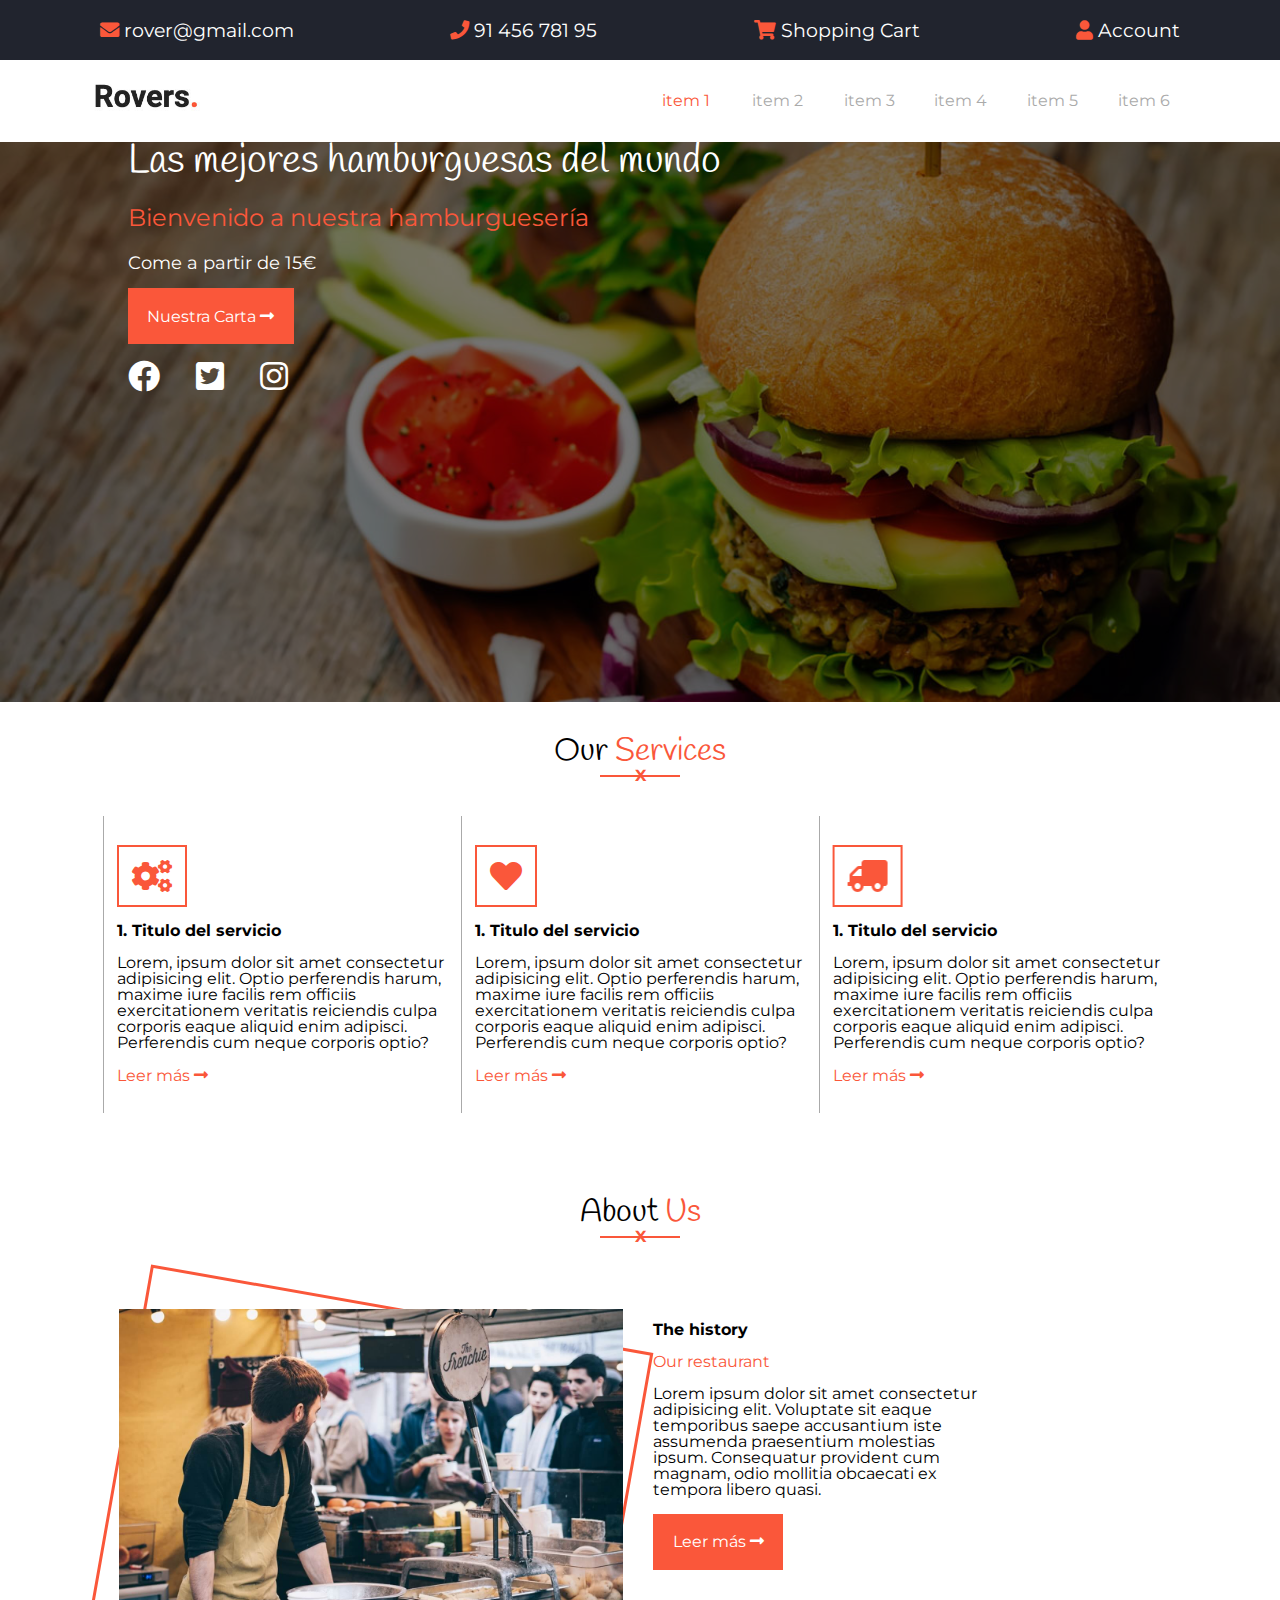
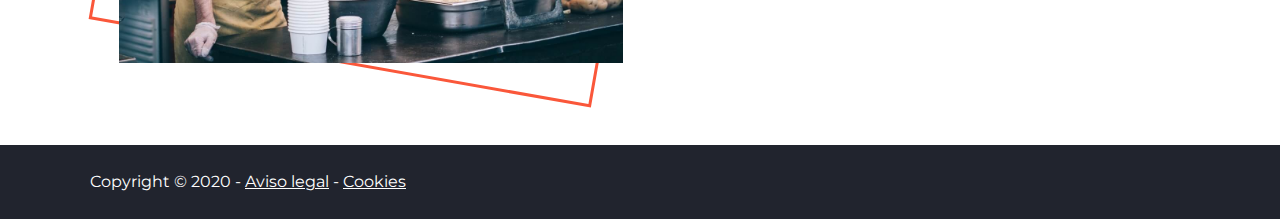
<file: index.html>
<!DOCTYPE html>
<html lang="en">
<head>
    <meta charset="UTF-8">
    <meta name="viewport" content="width=device-width, initial-scale=1.0">
    <meta http-equiv="X-UA-Compatible" content="ie-edge">
    <title>Hamburgueseria</title>
    <link rel="stylesheet" href="css/index.css">
    <link rel="stylesheet" href="https://cdnjs.cloudflare.com/ajax/libs/font-awesome/5.11.2/css/all.min.css">
</head>
<body>
    <div class="wrapper">
        <header>
            <div class="nav_top">
                <div class="container row">
                    <div>
                        <a href="#">
                            <i class="fas fa-envelope"></i>
                            <span>rover@gmail.com</span>
                        </a>
                    </div>
                    <div>
                        <a href="#">
                            <i class="fas fa-phone"></i>
                            <span>91 456 781 95</span>
                        </a>
                    </div>
                    <div>
                        <a href="#">
                            <i class="fas fa-shopping-cart"></i>
                            <span>Shopping Cart</span>
                        </a>
                    </div>
                    <div>
                        <a href="#">
                            <i class="fas fa-user"></i>
                            <span>Account</span>
                        </a>
                    </div>
                </div>
            </div>
            <nav>
                <div class="container row">
                    <div class="logo">
                        <a href="index.html">
                            <img src="images/logo.jpg" alt="logo">
                        </a>
                    </div>
                    <div class="hamburguesa">
                        <div></div>
                        <div></div>
                        <div></div>
                    </div>
                    <ul>
                        <li><a class="activo" href="#">item 1</a></li>
                        <li><a href="#">item 2</a></li>
                        <li><a href="#">item 3</a></li>
                        <li><a href="#">item 4</a></li>
                        <li><a href="#">item 5</a></li>
                        <li><a href="#">item 6</a></li>
                    </ul>
                </div>
            </nav>
        </header>
        <div class="hero container-fluid"> <!--Esto es una cosa que va entre el header y el main, pero no pertenece a ninguno. Se suele llamar "hero". Investigar!-->
            <div class="container">
                <h1>Las mejores hamburguesas del mundo</h1>
                <h2>Bienvenido a nuestra hamburguesería</h2>
                <p>Come a partir de 15€</p>
                <div>
                    <a href="#" class="boton">
                        Nuestra Carta <i class="fas fa-long-arrow-alt-right"></i>
                    </a>
                </div>
                <ul class="social">
                    <li><a href="#"><i class="fab fa-facebook"></i></a></li>
                    <li><a href="#"><i class="fab fa-twitter-square"></i></a></li>
                    <li><a href="#"><i class="fab fa-instagram"></i></a></li>
                </ul>
            </div>
        </div>
        <main id="ourservices" class="container-fluid">
            <section class="container">
                <h2>Our <span>Services</span></h2>
                <div class="underline">
                    <hr noshade="noshade">
                    <span>X</span>
                </div>
                <div class="row">
                    <article>
                        <div>
                            <i class="fas fa-cogs"></i>
                        </div>
                        <h3>1. Titulo del servicio</h3>
                        <p>Lorem, ipsum dolor sit amet consectetur adipisicing elit. Optio perferendis harum, maxime iure facilis rem officiis exercitationem veritatis reiciendis culpa corporis eaque aliquid enim adipisci. Perferendis cum neque corporis optio?</p>
                        <a href="#" class="enlace">Leer más <i class="fas fa-long-arrow-alt-right"></i></a>
                    </article>
                    <article>
                        <div>
                            <i class="fas fa-heart"></i>
                        </div>
                        <h3>1. Titulo del servicio</h3>
                        <p>Lorem, ipsum dolor sit amet consectetur adipisicing elit. Optio perferendis harum, maxime iure facilis rem officiis exercitationem veritatis reiciendis culpa corporis eaque aliquid enim adipisci. Perferendis cum neque corporis optio?</p>
                        <a href="#" class="enlace">Leer más <i class="fas fa-long-arrow-alt-right"></i></a>
                    </article>
                    <article>
                        <div>
                            <i class="fas fa-truck"></i>
                        </div>
                        <h3>1. Titulo del servicio</h3>
                        <p>Lorem, ipsum dolor sit amet consectetur adipisicing elit. Optio perferendis harum, maxime iure facilis rem officiis exercitationem veritatis reiciendis culpa corporis eaque aliquid enim adipisci. Perferendis cum neque corporis optio?</p>
                        <a href="#" class="enlace">Leer más <i class="fas fa-long-arrow-alt-right"></i></a>
                    </article>
                </div>
            </section>
            <section id="aboutus" class="container-fluid">
                <div class="container">
                    <h2>About <span>Us</span></h2>
                    <div class="underline">
                        <hr noshade="noshade">
                        <span>X</span>
                    </div>
                    <div class="row">
                        <article class="columna">
                            <div class=" marco">
                                <img src="images/about-main.jpg" alt="nuestro chef">
                            </div>
                        </article>
                        <article class="columna">
                            <h3>The history</h3>
                            <h4>Our restaurant</h4>
                            <p>Lorem ipsum dolor sit amet consectetur adipisicing elit. Voluptate sit eaque temporibus saepe accusantium iste assumenda praesentium molestias ipsum. Consequatur provident cum magnam, odio mollitia obcaecati ex tempora libero quasi.</p>
                            <a class="boton" href="#">
                                Leer más <i class="fas fa-long-arrow-alt-right"></i>
                            </a>
                        </article>
                    </div>
                </div>
            </section>
        </main>
        <footer class="container-fluid">
            <div class="container">
                <p>Copyright &copy; 2020 - <a href="#">Aviso legal</a> - <a href="#">Cookies</a></p>
            </div>
        </footer>
    </div>
</body>
</html>

<!--Deberes:
        Entrega: miércoles 22 abril
        Está en el git hub de juanan y hay que bajársela de ahí.
        Usamos la plantilla de esta web. plantilla.html
        Tenemos que codear la web tal y como se ven en las imágenes.
        No tocar las tipografías.
        Solo hace falta hacer una media query
        Hay que subirla a github. Hay que hacerla con comits
-->
</file>
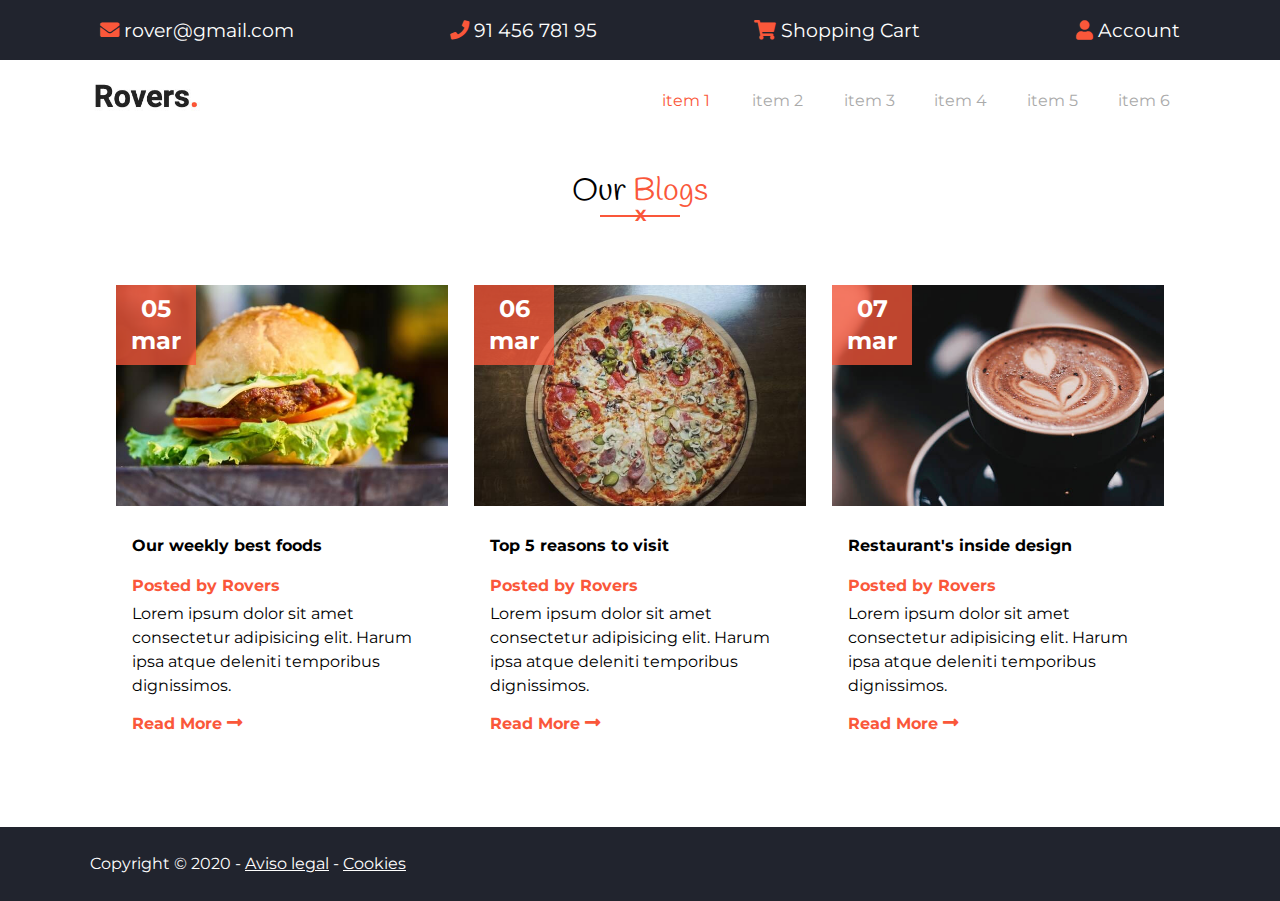
<file: plantilla.html>
<!--Deberes:
        Entrega: miércoles 22 abril
        Está en el git hub de juanan y hay que bajársela de ahí.
        Usamos la plantilla de esta web. plantilla.html
        Tenemos que codear la web tal y como se ven en las imágenes.
        No tocar las tipografías.
        Solo hace falta hacer una media query
        Hay que subirla a github. Hay que hacerla con comits
-->
<!DOCTYPE html>
<html lang="en">
<head>
    <meta charset="UTF-8">
    <meta name="viewport" content="width=device-width, initial-scale=1.0">
    <meta http-equiv="X-UA-Compatible" content="ie-edge">
    <title>Hamburgueseria</title>
    <link rel="stylesheet" href="css/plantilla.css">
    <link rel="stylesheet" href="https://cdnjs.cloudflare.com/ajax/libs/font-awesome/5.11.2/css/all.min.css">
</head>
<body>
    <div class="wrapper">
        <header>
            <div class="nav_top">
                <div class="container row">
                    <div>
                        <a href="#">
                            <i class="fas fa-envelope"></i>
                            <span>rover@gmail.com</span>
                        </a>
                    </div>
                    <div>
                        <a href="#">
                            <i class="fas fa-phone"></i>
                            <span>91 456 781 95</span>
                        </a>
                    </div>
                    <div>
                        <a href="#">
                            <i class="fas fa-shopping-cart"></i>
                            <span>Shopping Cart</span>
                        </a>
                    </div>
                    <div>
                        <a href="#">
                            <i class="fas fa-user"></i>
                            <span>Account</span>
                        </a>
                    </div>
                </div>
            </div>
            <nav>
                <div class="container row">
                    <div class="logo">
                        <a href="index.html">
                            <img src="images/logo.jpg" alt="logo">
                        </a>
                    </div>
                    <div class="hamburguesa">
                        <div></div>
                        <div></div>
                        <div></div>
                    </div>
                    <ul>
                        <li><a class="activo" href="#">item 1</a></li>
                        <li><a href="#">item 2</a></li>
                        <li><a href="#">item 3</a></li>
                        <li><a href="#">item 4</a></li>
                        <li><a href="#">item 5</a></li>
                        <li><a href="#">item 6</a></li>
                    </ul>
                </div>
            </nav>
        </header>
        <main class="container-fluid">
            <section class="container">
                <h2>Our<span> Blogs</span></h2>
                <div class="underline">
                    <hr noshade="noshade">
                    <span>X</span>
                </div>
                <div class="row">
                    <article class="blog-article">                        
                        <div class="blog-date">
                            <p>05 mar</p>
                        </div>                        
                        <img src="images/t1.jpg" alt="steak>">                        
                        <div class="article-text">
                            <h3>Our weekly best foods</h3>
                            <h4>Posted by Rovers</h4>
                            <p>Lorem ipsum dolor sit amet consectetur adipisicing elit. Harum ipsa atque deleniti temporibus dignissimos.</p>
                            <a href="#" class="enlace">Read More <i class="fas fa-long-arrow-alt-right"></i></a>
                        </div>
                    </article>
                    <article class="blog-article">                        
                        <div class="blog-date">
                            <p>06 mar</p>
                        </div>                        
                        <img src="images/t2.jpg" alt="steak>"> 
                        <div class="article-text">                       
                            <h3>Top 5 reasons to visit</h3>
                            <h4>Posted by Rovers</h4>
                            <p>Lorem ipsum dolor sit amet consectetur adipisicing elit. Harum ipsa atque deleniti temporibus dignissimos.</p>
                            <a href="#" class="enlace">Read More <i class="fas fa-long-arrow-alt-right"></i></a>
                        </div>
                    </article>
                    <article class="blog-article">                        
                        <div class="blog-date">
                            <p>07 mar</p>
                        </div>                        
                        <img src="images/t4.jpg" alt="steak>"> 
                        <div class="article-text">                       
                            <h3>Restaurant's inside design</h3>
                            <h4>Posted by Rovers</h4>
                            <p>Lorem ipsum dolor sit amet consectetur adipisicing elit. Harum ipsa atque deleniti temporibus dignissimos.</p>
                            <a href="#" class="enlace">Read More <i class="fas fa-long-arrow-alt-right"></i></a>
                        </div>
                    </article>
                </div>
            </section>
        </main>
        <footer class="container-fluid">
            <div class="container">
                <p>Copyright &copy; 2020 - <a href="#">Aviso legal</a> - <a href="#">Cookies</a></p>
            </div>
        </footer>
    </div>
</body>
</html>
</file>
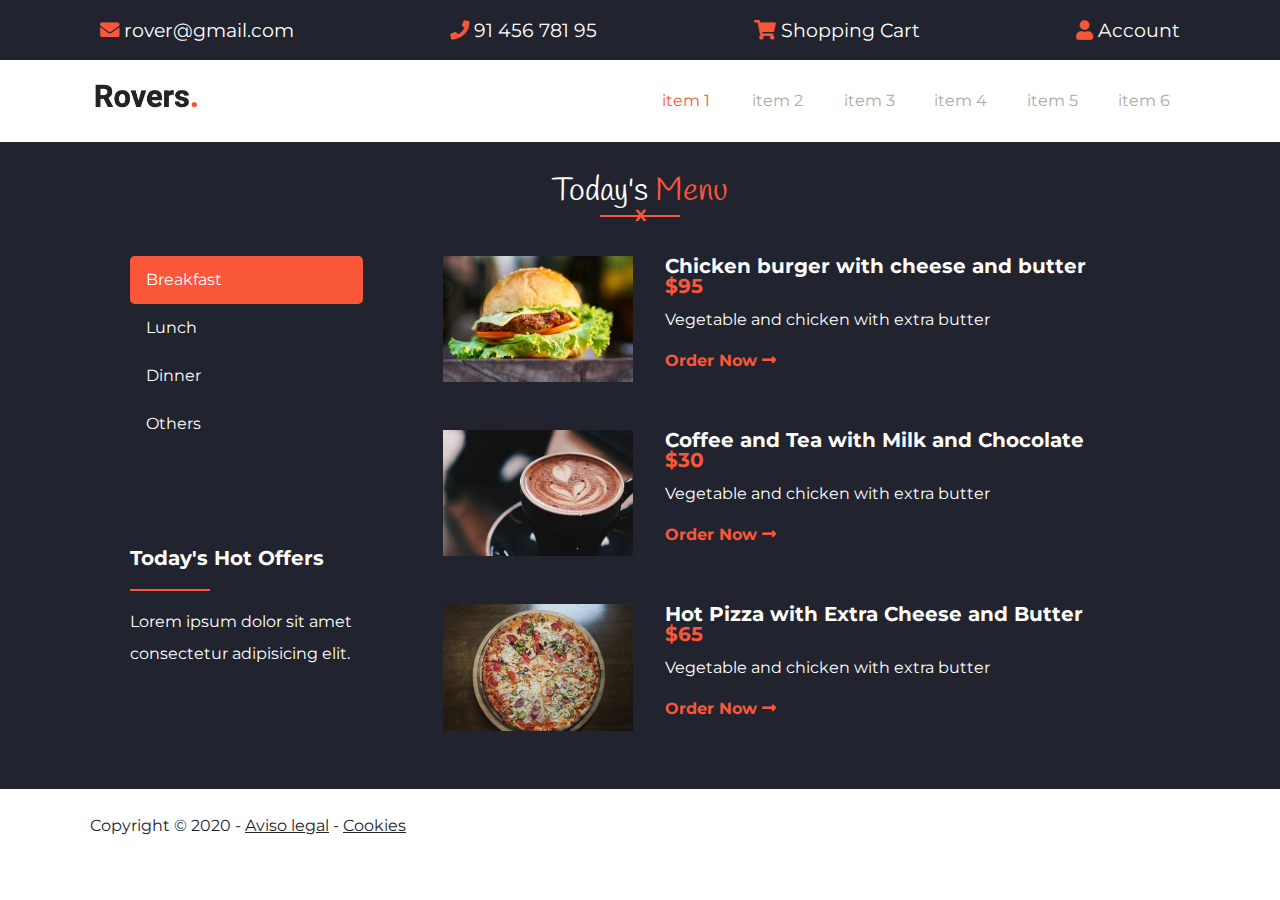
<file: plantilla2.html>
<!DOCTYPE html>
<html lang="en">
<head>
    <meta charset="UTF-8">
    <meta name="viewport" content="width=device-width, initial-scale=1.0">
    <meta http-equiv="X-UA-Compatible" content="ie-edge">
    <title>Hamburgueseria</title>
    <link rel="stylesheet" href="css/plantilla2.css">
    <link rel="stylesheet" href="https://cdnjs.cloudflare.com/ajax/libs/font-awesome/5.11.2/css/all.min.css">
</head>
<body>
    <div class="wrapper">
        <header>
            <div class="nav_top">
                <div class="container row">
                    <div>
                        <a href="#">
                            <i class="fas fa-envelope"></i>
                            <span>rover@gmail.com</span>
                        </a>
                    </div>
                    <div>
                        <a href="#">
                            <i class="fas fa-phone"></i>
                            <span>91 456 781 95</span>
                        </a>
                    </div>
                    <div>
                        <a href="#">
                            <i class="fas fa-shopping-cart"></i>
                            <span>Shopping Cart</span>
                        </a>
                    </div>
                    <div>
                        <a href="#">
                            <i class="fas fa-user"></i>
                            <span>Account</span>
                        </a>
                    </div>
                </div>
            </div>
            <nav>
                <div class="container row">
                    <div class="logo">
                        <a href="index.html">
                            <img src="images/logo.jpg" alt="logo">
                        </a>
                    </div>
                    <div class="hamburguesa">
                        <div></div>
                        <div></div>
                        <div></div>
                    </div>
                    <ul>
                        <li><a class="activo" href="#">item 1</a></li>
                        <li><a href="#">item 2</a></li>
                        <li><a href="#">item 3</a></li>
                        <li><a href="#">item 4</a></li>
                        <li><a href="#">item 5</a></li>
                        <li><a href="#">item 6</a></li>
                    </ul>
                </div>
            </nav>
        </header>
        <main class="container-fluid">
            <section class="container">
                <h2>Today's<span> Menu</span></h2>
                <div class="underline">
                    <hr noshade="noshade">
                    <span>X</span>
                </div>
                <div class="menu">
                    <div class="left-column">
                        <ul>
                            <li><a href="#" class="activo">Breakfast</a></li>
                            <li><a href="#">Lunch</a></li>
                            <li><a href="#">Dinner</a></li>
                            <li><a href="#">Others</a></li>
                        </ul>
                        <article>
                            <h3>Today's Hot Offers</h3>
                            <div class="underline">
                                <hr noshade="noshade">
                            </div>
                            <p>Lorem ipsum dolor sit amet consectetur adipisicing elit.</p>
                        </article>
                    </div>
                    <div class="right-column">
                            <article>
                                <img src="images/t1.jpg">
                                <div>
                                    <h3>Chicken burger with cheese and butter</h3><span> $95</span>
                                    <p>Vegetable and chicken with extra butter</p>
                                    <a href="#" class="enlace">Order Now <i class="fas fa-long-arrow-alt-right"></i></a>
                                </div>
                            </article>
                            <article>
                                <img src="images/t4.jpg">
                                <div>
                                    <h3>Coffee and Tea with Milk and Chocolate</h3><span> $30</span>
                                    <p>Vegetable and chicken with extra butter</p>
                                    <a href="#" class="enlace">Order Now <i class="fas fa-long-arrow-alt-right"></i></a>
                                </div>
                            </article>
                            <article>
                                <img src="images/t2.jpg">
                                <div>
                                    <h3>Hot Pizza with Extra Cheese and Butter</h3><span> $65</span>
                                    <p>Vegetable and chicken with extra butter</p>
                                    <a href="#" class="enlace">Order Now <i class="fas fa-long-arrow-alt-right"></i></a>
                                </div>
                            </article>
                            <div class="up-button">
                                <a href="#"<i class="fas fa-angle-up"></i></a> 
                            </div>
                    </div>
               </div>
            </section>
        </main>
        <footer class="container-fluid">
            <div class="container">
                <p>Copyright &copy; 2020 - <a href="#">Aviso legal</a> - <a href="#">Cookies</a></p>
            </div>
        </footer>
    </div>
</body>
</html>
</file>
<file: css/index.css>
@import url(reset.css);
@import url('https://fonts.googleapis.com/css2?family=Handlee&family=Montserrat:wght@400;700&display=swap');
/*
    font-family: 'Montserrat', sans-serif;
    font-family: 'Handlee', cursive; 
    color primario: #fa573a (rojo)
    color secundario: #21242e (azul)  
    --breakpoint-movil: 26.563em;
    --breakpoint-tablet: 48.000em;
    --breakpoint-desktop: 62.750em; 
*/

:root{
    --color-principal: #fa573a;
    --color-secundario: #21242e;
    --ancho-maximo: 1100px;
    --fuentePrincipal: 'Montserrat', sans-serif;
    --fuenteSecundaria: 'Handlee', cursive;
}
* {
    -moz-box-sizing: border-box;
    -webkit-box-sizing: border-box;
    -o-box-sizing: border-box;
    -ms-box-sizing: border-box;
    box-sizing: border-box;
}
body {
    font-family: var(--fuentePrincipal);
    font-size: 1em;
}
img {
    width: 100%;
    height: auto;
    display: block;
}
.container {
    max-width: var(--ancho-maximo);
    margin: 0 auto;
}
.container-fluid { /*esta la vamos a usar en el main*/
    width: 100%;
}

/*Inicio header*/
header .nav_top {
    background-color: var(--color-secundario);
    padding: 20px 0;
}
.row {
    display: flex;
}
header .nav_top a {
    color:white;
    text-decoration: none;
    font-size: 120%;
}
header .nav_top a span {
    display: none;
}
header .nav_top .row {
    justify-content: space-between;
}
header .nav_top .row div {
    padding: 0 10px;
}
/*Otra técnica:
    header .nav_top .row div{
        width: 100%;    
        text-align: center;
    }
*/
header .nav_top i {
    color: var(--color-principal);
}
header nav {
    padding: 20px;
}
header .logo {
    width: 50%;
}
header .logo img {
    max-width: 110px;
}
header .hamburguesa {
    cursor: pointer;
    width: 50%;
    display: flex;
    flex-direction: column;
    align-items: flex-end;
}
header .hamburguesa div {
    border-top: 2px solid #aaa;
    margin: 0.35em;
    width: 1.875em;
}
header nav .row {
    flex-wrap: wrap;
}
header nav ul {
    width: 100%;
}
header nav ul li a {
    display: block;
    padding: 1.250em;
    text-align: center;
    text-decoration: none;
    border-bottom: 1px solid #aaa;
    color: #aaa;
}
header nav ul li a:hover {
    color: var(--color-principal)
}
header nav ul li .activo {
    color: var(--color-principal);
}
@media(min-width: 48.000em) {
    header .nav_top a span {
        display: inline;

    }
}
@media(min-width: 62.750em) {
    header .hamburguesa {
        display: none;
    }
    header .logo {
        width: 50%;
    }
    header nav ul {
        width: 50%;
        display: flex;
    }
    header nav ul li{
        width: 100%;
    }
    header nav ul li a {
        padding: 0.8em 0;
        text-align: center;
        border-bottom: 0px ;
    }
}
/*Inicio footer*/
footer {
    background-color: var(--color-secundario);
    padding: 1.825em 0;
}
footer p, footer a {
    color: white;
}
footer a:hover {
    text-decoration: none;
}
@media(min-width: 48.000em){
    footer {
        text-align: left;
    }
}
/*Inicio hero*/
.hero {
    background-image: url(../images/fondo.jpg);
    height: 35em;
    background-repeat: no-repeat;
    background-size: cover;
    background-position: center;
    background-color: #777777;
    background-blend-mode: multiply; /*multiplica la imagen con el color de fondo*/
    display: flex;
    align-content: center;
    flex-direction: column;
    color: white;
}
.hero>div {
    display: flex;
    flex-direction: column;
    width: 80%;
    justify-content: center;
}
.hero h1 {
    font-size: 2.5em;
    font-family: var(--fuenteSecundaria);
    color: white;
}
.hero h2 {
    color: var(--color-principal);
    font-size: 1.5em;
    margin: 1em 0;
}
.hero p {
    font-size: 1.15em;
    color: white;
}
.boton {
    display: inline-block;
    background-color: var(--color-principal);
    padding: 1.15em;
    color: white;
    text-decoration: none;
    border: 1px solid var(--color-principal);
    margin: 1em 0;
}
.boton i {
    transition: transform 0.5;
}
.boton:hover {
    background-color: transparent;
    color: var(--color-principal);
}
.boton:hover i{
    transform: translateX(5px);
}
.hero .social li {
    display: inline-block;
    font-size: 2em;
    margin-right: 1em;
}
.hero .social a {
    color: white;
    text-decoration: none;
}
/*Main section services*/
main section {
    padding: 2.125em 0;
}
main section h2 {
    color: black;
    font-family: var(--fuenteSecundaria);
    font-size: 2em;
    text-align: center;
}
main section h2 span {
    color: var(--color-principal);
}
main section .underline { 
    position: relative;
    width: 5em;
    margin: 0 auto;
    color: var(--color-principal);
    font-weight: bold;
    margin-bottom: 2em;
}
main section .underline hr {
    border-color: var(--color-principal);
    position: absolute;
    top: -0.063em;
    width: 100%;
}
main section .underline span {
    text-align: center;
    display: block;
}
main section .row {
    flex-wrap: nowrap;
    padding: 0 0.825em;
}
main section .row article {
    width: 100%;
    padding: 1.825em 0.825em;
    border-bottom: 1px solid #aaa;
}
main section .row article div i {
    color: var(--color-principal);
    font-size: 2em;
    padding: 0.8rem;
    border: 2px solid var(--color-principal)
}
main section article .fa-truck {
    transform: rotateY(180deg);
}
main section article h3 {
    font-weight: 700;
    margin: 1em 0;
}
.enlace {
    text-decoration: none;
    color: var(--color-principal);
    margin-top: 1em;
    display: block;
}
@media(min-width: 48.000em){
    main section .row article {
        width: 50%;
        padding: 1.825em 0.825em;
        border-bottom: 0px;
        border-left: 1px solid #aaa;
        margin-bottom: 1em;
    }
    main section .row article:last-child{
        width: 100%;
    }
}
@media(min-width: 62.750em){
    main section .row article {
        width: 33.33%;
    }
    main section .row article:last-child{
        width: 33.33%;
    }
}
/*Main section About us*/
main section .row .columna {
    border: 0px;
}
main section .row .columna h4 {
    margin-bottom: 1em;
    color: var(--color-principal);
}
main section .marco {
    border: 3px solid var(--color-principal);
    transform: rotateZ(10deg);
    transition: 1s;
}
main section .marco img {
    transform: rotateZ(-10deg);
    transition: 1s;
}
main section .columna:hover .marco, main section .columna:hover img {
    transform: rotateZ(0deg);
}
@media(min-width: 48.000em){
    main section .row .columna {
        width: 50%;
    }
}
</file>
<file: css/plantilla.css>
@import url(reset.css);
@import url('https://fonts.googleapis.com/css2?family=Handlee&family=Montserrat:wght@400;700&display=swap');
/*
    font-family: 'Montserrat', sans-serif;
    font-family: 'Handlee', cursive; 
    color primario: #fa573a (rojo)
    color secundario: #21242e (azul)  
    --breakpoint-movil: 26.563em;
    --breakpoint-tablet: 48.000em;
    --breakpoint-desktop: 62.750em; 
*/

:root{
    --color-principal: #fa573a;
    --color-secundario: #21242e;
    --color-principal-transparencia: rgba(250, 87, 58, 0.75);
    --ancho-maximo: 1100px;
    --fuentePrincipal: 'Montserrat', sans-serif;
    --fuenteSecundaria: 'Handlee', cursive;
}
* {
    -moz-box-sizing: border-box;
    -webkit-box-sizing: border-box;
    -o-box-sizing: border-box;
    -ms-box-sizing: border-box;
    box-sizing: border-box;
}
body {
    font-family: var(--fuentePrincipal);
    font-size: 1em;
}
img {
    width: 100%;
    height: auto;
    display: block;
}
.container {
    max-width: var(--ancho-maximo);
    margin: 0 auto;
}
.container-fluid { 
    width: 100%;
}

/*Inicio header*/
header .nav_top {
    background-color: var(--color-secundario);
    padding: 20px 0;
}
.row {
    display: flex;
}
header .nav_top a {
    color:white;
    text-decoration: none;
    font-size: 120%;
}
header .nav_top a span {
    display: none;
}
header .nav_top .row {
    justify-content: space-between;
}
header .nav_top .row div {
    padding: 0 10px;
}
/*Otra técnica:
    header .nav_top .row div{
        width: 100%;    
        text-align: center;
    }
*/
header .nav_top i {
    color: var(--color-principal);
}
header nav {
    padding: 20px;
}
header .logo {
    width: 50%;
}
header .logo img {
    max-width: 110px;
}
header .hamburguesa {
    cursor: pointer;
    width: 50%;
    display: flex;
    flex-direction: column;
    align-items: flex-end;
}
header .hamburguesa div {
    border-top: 2px solid #aaa;
    margin: 0.35em;
    width: 1.875em;
}
header nav .row {
    flex-wrap: wrap;
}
header nav ul {
    width: 100%;
    border-bottom: 0px;
}
header nav ul li a {
    display: block;
    padding: 1.250em;
    text-align: center;
    text-decoration: none;
    color: #aaa;
    border-bottom: 0px;
}
header nav ul li a:hover {
    color: var(--color-principal)
}
header nav ul li .activo {
    color: var(--color-principal);
}
@media(min-width: 48.000em) {
    header .nav_top a span {
        display: inline;

    }
    header nav ul li a {
        border-bottom: 1px solid #aaa;
    }
}
@media(min-width: 62.750em) {
    header .hamburguesa {
        display: none;
    }
    header .logo {
        width: 50%;
    }
    header nav ul {
        width: 50%;
        display: flex;
    }
    header nav ul li{
        width: 100%;
    }
    header nav ul li a {
        padding: 0.8em 0;
        text-align: center;
        border-bottom: 0px;
    }
}
/*Inicio footer*/
footer {
    background-color: var(--color-secundario);
    padding: 1.825em 0;
}
footer p, footer a {
    color: white;
}
footer a:hover {
    text-decoration: none;
}
@media(min-width: 48.000em){
    footer {
        text-align: left;
    }
}
/*Inicio hero*/
.hero {
    background-image: url(../images/fondo.jpg);
    height: 35em;
    background-repeat: no-repeat;
    background-size: cover;
    background-position: center;
    background-color: #777777;
    background-blend-mode: multiply; 
    display: flex;
    align-content: center;
    flex-direction: column;
    color: white;
}
.hero>div {
    display: flex;
    flex-direction: column;
    width: 80%;
    justify-content: center;
}
.hero h1 {
    font-size: 2.5em;
    font-family: var(--fuenteSecundaria);
    color: white;
}
.hero h2 {
    color: var(--color-principal);
    font-size: 1.5em;
    margin: 1em 0;
}
.hero p {
    font-size: 1.15em;
    color: white;
}
.boton {
    display: inline-block;
    background-color: var(--color-principal);
    padding: 1.15em;
    color: white;
    text-decoration: none;
    border: 1px solid var(--color-principal);
    margin: 1em 0;
}
.boton i {
    transition: transform 0.5;
}
.boton:hover {
    background-color: transparent;
    color: var(--color-principal);
}
.boton:hover i{
    transform: translateX(5px);
}
.hero .social li {
    display: inline-block;
    font-size: 2em;
    margin-right: 1em;
}
.hero .social a {
    color: white;
    text-decoration: none;
}
/*Main section services*/
main section {
    padding: 2.125em 0;
}
main section h2 {
    color: black;
    font-family: var(--fuenteSecundaria);
    font-size: 2em;
    text-align: center;
}
main section h2 span {
    color: var(--color-principal);
}
main section .underline { 
    position: relative;
    width: 5em;
    margin: 0 auto;
    color: var(--color-principal);
    font-weight: bold;
    margin-bottom: 2em;
}
main section .underline hr {
    border-color: var(--color-principal);
    position: absolute;
    top: -0.063em;
    width: 100%;
}
main section .underline span {
    text-align: center;
    display: block;
}
main section .row {
    flex-wrap: wrap;
    padding: 0 0.825em;
}
main section .row article {
    width: 100%;
    padding: 1.825em 0.825em;
    border-bottom: 1px solid #aaa;
}
main section .row article div i {
    color: var(--color-principal);
    font-size: 1.1em;
    font-weight: bold;
}
main section article .fa-truck {
    transform: rotateY(180deg);
}
main section article h3 {
    font-weight: 700;
    margin: 1em 0;
}
.enlace {
    text-decoration: none;
    color: var(--color-principal);
    margin-top: 1em;
    display: block;
    font-weight: bold;
}
@media(min-width: 48.000em){
    main section .row article {
        width: 50%;
        padding: 1.825em 0.825em;
        border-bottom: 0px;
        margin-bottom: 1em;
    }
    
}
@media(min-width: 62.750em){
    main section .row {
        flex-wrap: nowrap;
    }
    main section .row article {
        width: 50%;
    }

}
/*Main section About us*/
main section .row .columna {
    border: 0px;
}
main section .row .columna h4 {
    margin-bottom: 1em;
    color: var(--color-principal);
}
main section .marco {
    border: 3px solid var(--color-principal);
    transform: rotateZ(10deg);
    transition: 1s;
}
main section .marco img {
    transform: rotateZ(-10deg);
    transition: 1s;
}
main section .columna:hover .marco, main section .columna:hover img {
    transform: rotateZ(0deg);
}
@media(min-width: 48.000em){
    main section .row .columna {
        width: 50%;
    }
}
/*Our Blog*/
/*.blob-picture{
    position: absolute;
}*/
.blog-date {
    position: absolute;
    align-items: center;
    background-color: var(--color-principal-transparencia); 
    width: 5em;
    height: 5em;
    text-align: center;
    line-height: 2em;
}
.blog-date p {
    position: absolute;
    top: 10%;
    width: 100%;
    color: white;
    font-weight: bold;
    font-size: 1.5em;
}
.article-text {
    padding: 1em;
}
.article-text h3 {
    font-size: 1em 0;
}
.article-text h4 {
    padding: 0.5rem 0;
    color: var(--color-principal);
    font-weight: bold;
}
.article-text p{
    line-height: 1.5em;
}
@media(min-width: 48.000em){
    .blog-article{
        flex-wrap: wrap;
        width: 50%;
    }
}
</file>
<file: css/plantilla2.css>
@import url(reset.css);
@import url('https://fonts.googleapis.com/css2?family=Handlee&family=Montserrat:wght@400;700&display=swap');
/*
    font-family: 'Montserrat', sans-serif;
    font-family: 'Handlee', cursive; 
    color primario: #fa573a (rojo)
    color secundario: #21242e (azul)  
    --breakpoint-movil: 26.563em;
    --breakpoint-tablet: 48.000em;
    --breakpoint-desktop: 62.750em; 
*/

:root{
    --color-principal: #fa573a;
    --color-secundario: #21242e;
    --ancho-maximo: 1100px;
    --fuentePrincipal: 'Montserrat', sans-serif;
    --fuenteSecundaria: 'Handlee', cursive;
}
* {
    -moz-box-sizing: border-box;
    -webkit-box-sizing: border-box;
    -o-box-sizing: border-box;
    -ms-box-sizing: border-box;
    box-sizing: border-box;
}
body {
    font-family: var(--fuentePrincipal);
    font-size: 1em;
}
img {
    width: 100%;
    height: auto;
    display: block;
}
.container {
    max-width: var(--ancho-maximo);
    margin: 0 auto;
}
.container-fluid { 
    width: 100%;
    background-color: var(--color-secundario);
}
.container-fluid:last-child {
    width: 100%;
    background-color: white;
}

/*Inicio header*/
header .nav_top {
    background-color: var(--color-secundario);
    padding: 20px 0;
}
.row {
    display: flex;
}
header .nav_top a {
    color:white;
    text-decoration: none;
    font-size: 120%;
}
header .nav_top a span {
    display: none;
}
header .nav_top .row {
    justify-content: space-between;
}
header .nav_top .row div {
    padding: 0 10px;
}
/*Otra técnica:
    header .nav_top .row div{
        width: 100%;    
        text-align: center;
    }
*/
header .nav_top i {
    color: var(--color-principal);
}
header nav {
    padding: 20px;
}
header .logo {
    width: 50%;
}
header .logo img {
    max-width: 110px;
}
header .hamburguesa {
    cursor: pointer;
    width: 50%;
    display: flex;
    flex-direction: column;
    align-items: flex-end;
}
header .hamburguesa div {
    border-top: 2px solid #aaa;
    margin: 0.35em;
    width: 1.875em;
}
header nav .row {
    flex-wrap: wrap;
}
header nav ul {
    width: 100%;
}
header nav ul li a {
    display: block;
    padding: 1.250em;
    text-align: center;
    text-decoration: none;
    border-bottom: 1px solid #aaa;
    color: #aaa;
}
header nav ul li a:hover {
    color: var(--color-principal)
}
header nav ul li .activo {
    color: var(--color-principal);
}
@media(min-width: 48.000em) {
    header .nav_top a span {
        display: inline;

    }
}
@media(min-width: 62.750em) {
    header .hamburguesa {
        display: none;
    }
    header .logo {
        width: 50%;
    }
    header nav ul {
        width: 50%;
        display: flex;
    }
    header nav ul li{
        width: 100%;
    }
    header nav ul li a {
        padding: 0.8em 0;
        text-align: center;
        border-bottom: 0px ;
    }
}
/*Inicio footer*/
footer {
    background-color: var(--color-secundario);
    padding: 1.825em 0;
}
footer p, footer a {
    color: var(--color-secundario);
}
footer a:hover {
    text-decoration: none;
}
@media(min-width: 48.000em){
    footer {
        text-align: left;
    }
}
/*Inicio hero*/
.hero {
    background-image: url(../images/fondo.jpg);
    height: 35em;
    background-repeat: no-repeat;
    background-size: cover;
    background-position: center;
    background-color: #777777;
    background-blend-mode: multiply; 
    display: flex;
    align-content: center;
    flex-direction: column;
    color: white;
}
.hero>div {
    display: flex;
    flex-direction: column;
    width: 80%;
    justify-content: center;
}
.hero h1 {
    font-size: 2.5em;
    font-family: var(--fuenteSecundaria);
    color: white;
}
.hero h2 {
    color: var(--color-principal);
    font-size: 1.5em;
    margin: 1em 0;
}
.hero p {
    font-size: 1.15em;
    color: white;
}
.boton {
    display: inline-block;
    background-color: var(--color-principal);
    padding: 1.15em;
    color: white;
    text-decoration: none;
    border: 1px solid var(--color-principal);
    margin: 1em 0;
}
.boton i {
    transition: transform 0.5;
}
.boton:hover {
    background-color: transparent;
    color: var(--color-principal);
}
.boton:hover i{
    transform: translateX(5px);
}
.hero .social li {
    display: inline-block;
    font-size: 2em;
    margin-right: 1em;
}
.hero .social a {
    color: white;
    text-decoration: none;
}
/*Main section services*/
main section {
    padding: 2.125em 0;
}
main section h2 {
    color: white;
    font-family: var(--fuenteSecundaria);
    font-size: 2em;
    text-align: center;
}
main section h2 span {
    color: var(--color-principal);
}
main section .underline { 
    position: relative;
    width: 5em;
    margin: 0 auto;
    color: var(--color-principal);
    font-weight: bold;
    margin-bottom: 2em;
}
main section .underline hr {
    border-color: var(--color-principal);
    position: absolute;
    top: -0.063em;
    width: 100%;
}
main section .underline span {
    text-align: center;
    display: block;
}
main section .row {
    flex-wrap: nowrap;
    padding: 0 0.825em;
}
main section .row article {
    width: 100%;
    padding: 1.825em 0.825em;
    border-bottom: 1px solid #aaa;
}
main section .row article div i {
    color: var(--color-principal);
    font-size: 2em;
    padding: 0.8rem;
    border: 2px solid var(--color-principal)
}
main section article .fa-truck {
    transform: rotateY(180deg);
}
main section article h3 {
    font-weight: 700;
    margin: 1em 0;
}
.enlace {
    text-decoration: none;
    color: var(--color-principal);
    margin-top: 1em;
    display: block;
}
@media(min-width: 48.000em){
    main section .row article {
        width: 50%;
        padding: 1.825em 0.825em;
        border-bottom: 0px;
        border-left: 1px solid #aaa;
        margin-bottom: 1em;
    }
    main section .row article:last-child{
        width: 100%;
    }
}
@media(min-width: 62.750em){
    main section .row article {
        width: 33.33%;
    }
    main section .row article:last-child{
        width: 33.33%;
    }
}
/*Main section About us*/
main section .row .columna {
    border: 0px;
}
main section .row .columna h4 {
    margin-bottom: 1em;
    color: var(--color-principal);
}
main section .marco {
    border: 3px solid var(--color-principal);
    transform: rotateZ(10deg);
    transition: 1s;
}
main section .marco img {
    transform: rotateZ(-10deg);
    transition: 1s;
}
main section .columna:hover .marco, main section .columna:hover img {
    transform: rotateZ(0deg);
}
@media(min-width: 48.000em){
    main section .row .columna {
        width: 50%;
    }
}
/*Plantilla 2*/
.menu {
    width: 100%;
    display: flex;
}
.left-column {
    width: 40%;
    padding: 0 2.5em;
}
.left-column li {
    padding: 1em;
    border-radius: 0.3em;
}
.left-column li:first-child {
    background-color: var(--color-principal);
}
.left-column li a{
    text-decoration: none;
    color: white;
}
.left-column article {
    padding: 5rem 0 ;
}
.left-column h3{
    color: white;
    font-size: 1.25em;
    padding-bottom: 0.5em;
}
.left-column .underline {
    position: absolute;
    width: 5em;
    margin: -1em auto;
    color: var(--color-principal);
    font-weight: bold;
    margin-bottom: 1em;
}
.left-column p {
    color: white;
    padding-top: 0.5em;
    line-height: 2em;
}
.right-column article {
    display: flex;
    width: 100%;
    height: auto;
    padding: 1.5em;
}
.right-column article:first-child {
    padding-top: 0px;
}
.right-column img {
    height: 100%;
    width: 30%;
    padding: 0 1em;
}
.right-column article div {
    width: 100%;
    color: white;
    padding: 0 1em;
    vertical-align: top;
}

.right-column h3 {
    margin-top: 0;
    padding-bottom: 1em;
    width: 100%;
    display: inline;
    font-size: 1.25em;
}
.right-column span {
    margin-left: 5%;
    font-size: 1.25em;
    font-weight: bold;
    color: var(--color-principal);
}
.right-column p {
    padding: 1em 0 0.5em 0;
}
.right-column a {
    font-weight: bold;
}
.up-button {
    display: none;
    position: fixed;
    right: 0.625em;
    bottom: 0.625em;
    width: 2em;
    height: 2em;
    background-color: var(--color-principal);
    text-align: center;
    line-height: 2.5em;
}
.up-button a {
    text-decoration: none;
    color: white;
    font-weight: bold;
    font-size: 1.5em;

}
.up-button i {
    left: 0.5em;
    font-size: 1em;
}
@media(max-width: 48.000em){
    .menu {
        flex-wrap: wrap;
    }
    .left-column {
        width: 100%;
    }
    .right-column article {
        flex-wrap: wrap;
        flex-direction: column;
    }
    .right-column img {
        width: 100%;
    }
    .right-column article div {
        padding-top: 2em;
    }
    .up-button {
        display: block;
    }
    footer .container {
        padding-left: 6em;
    }
}
</file>
